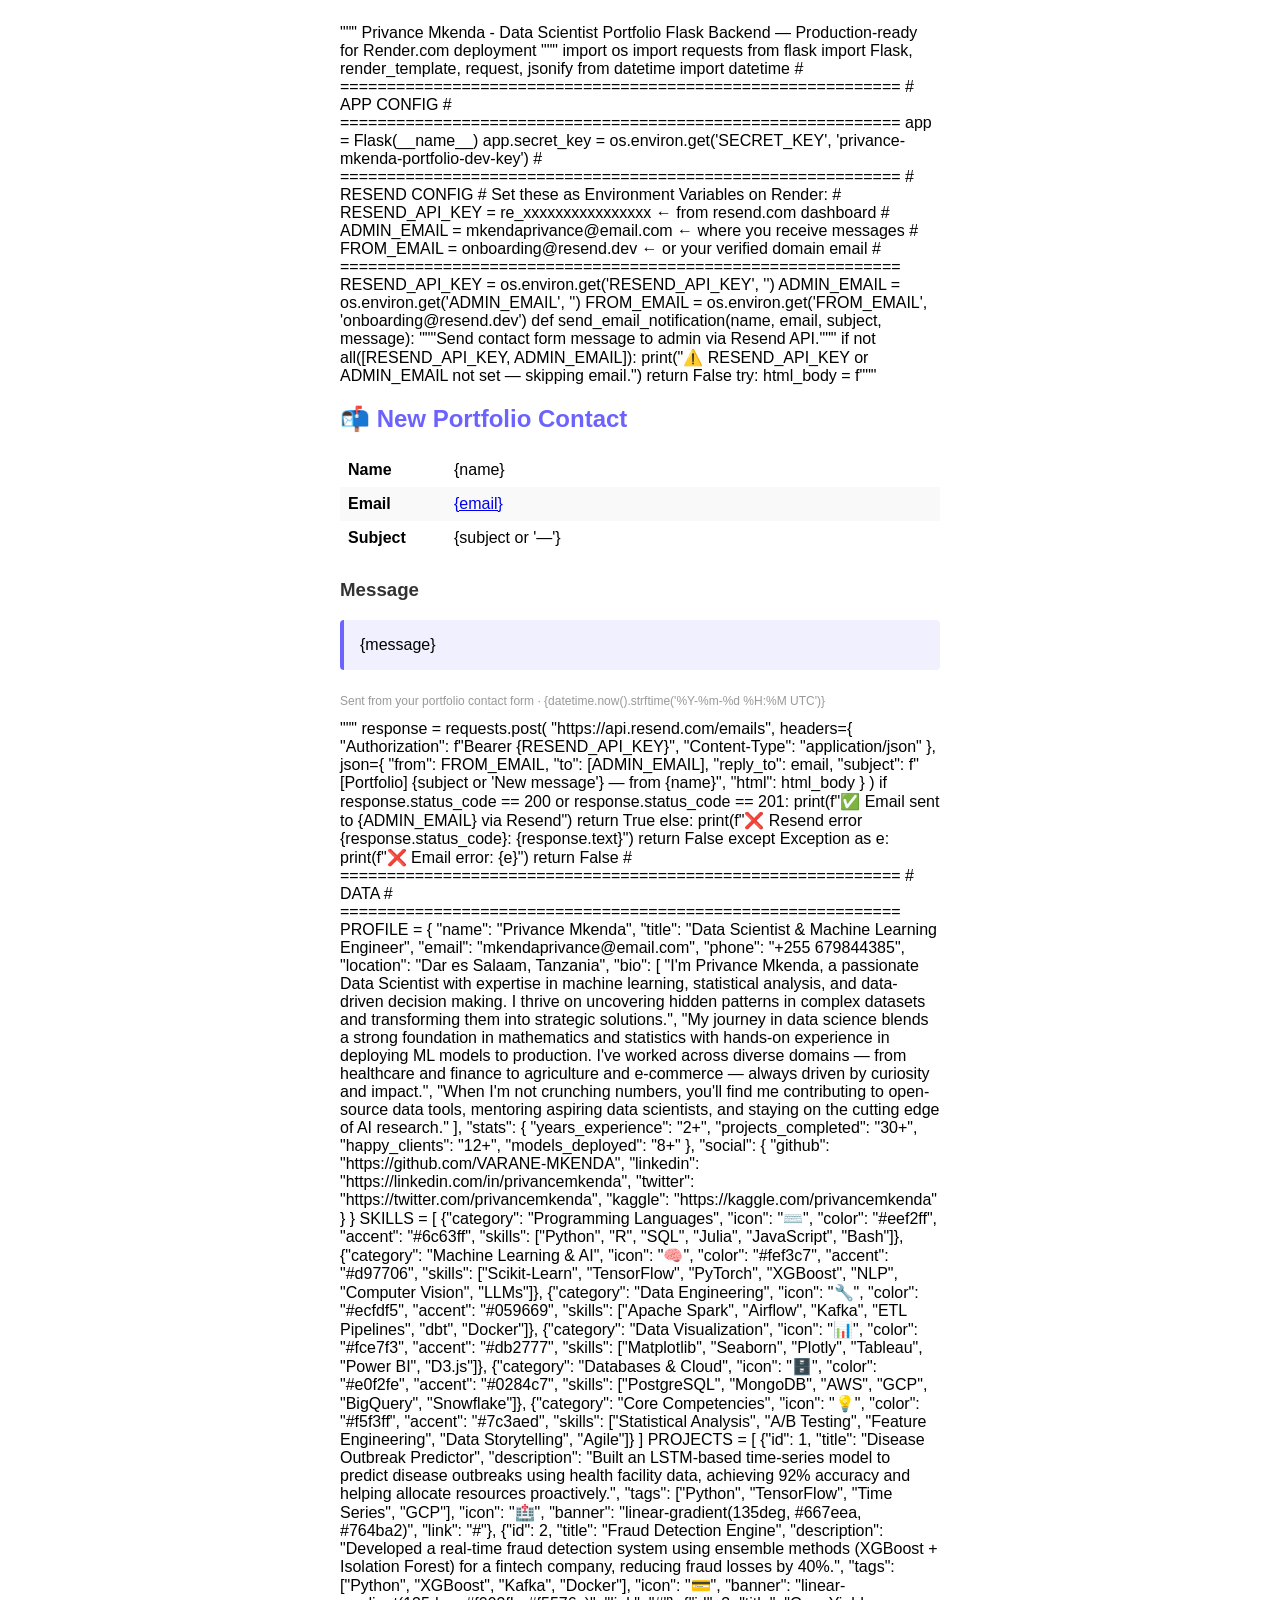
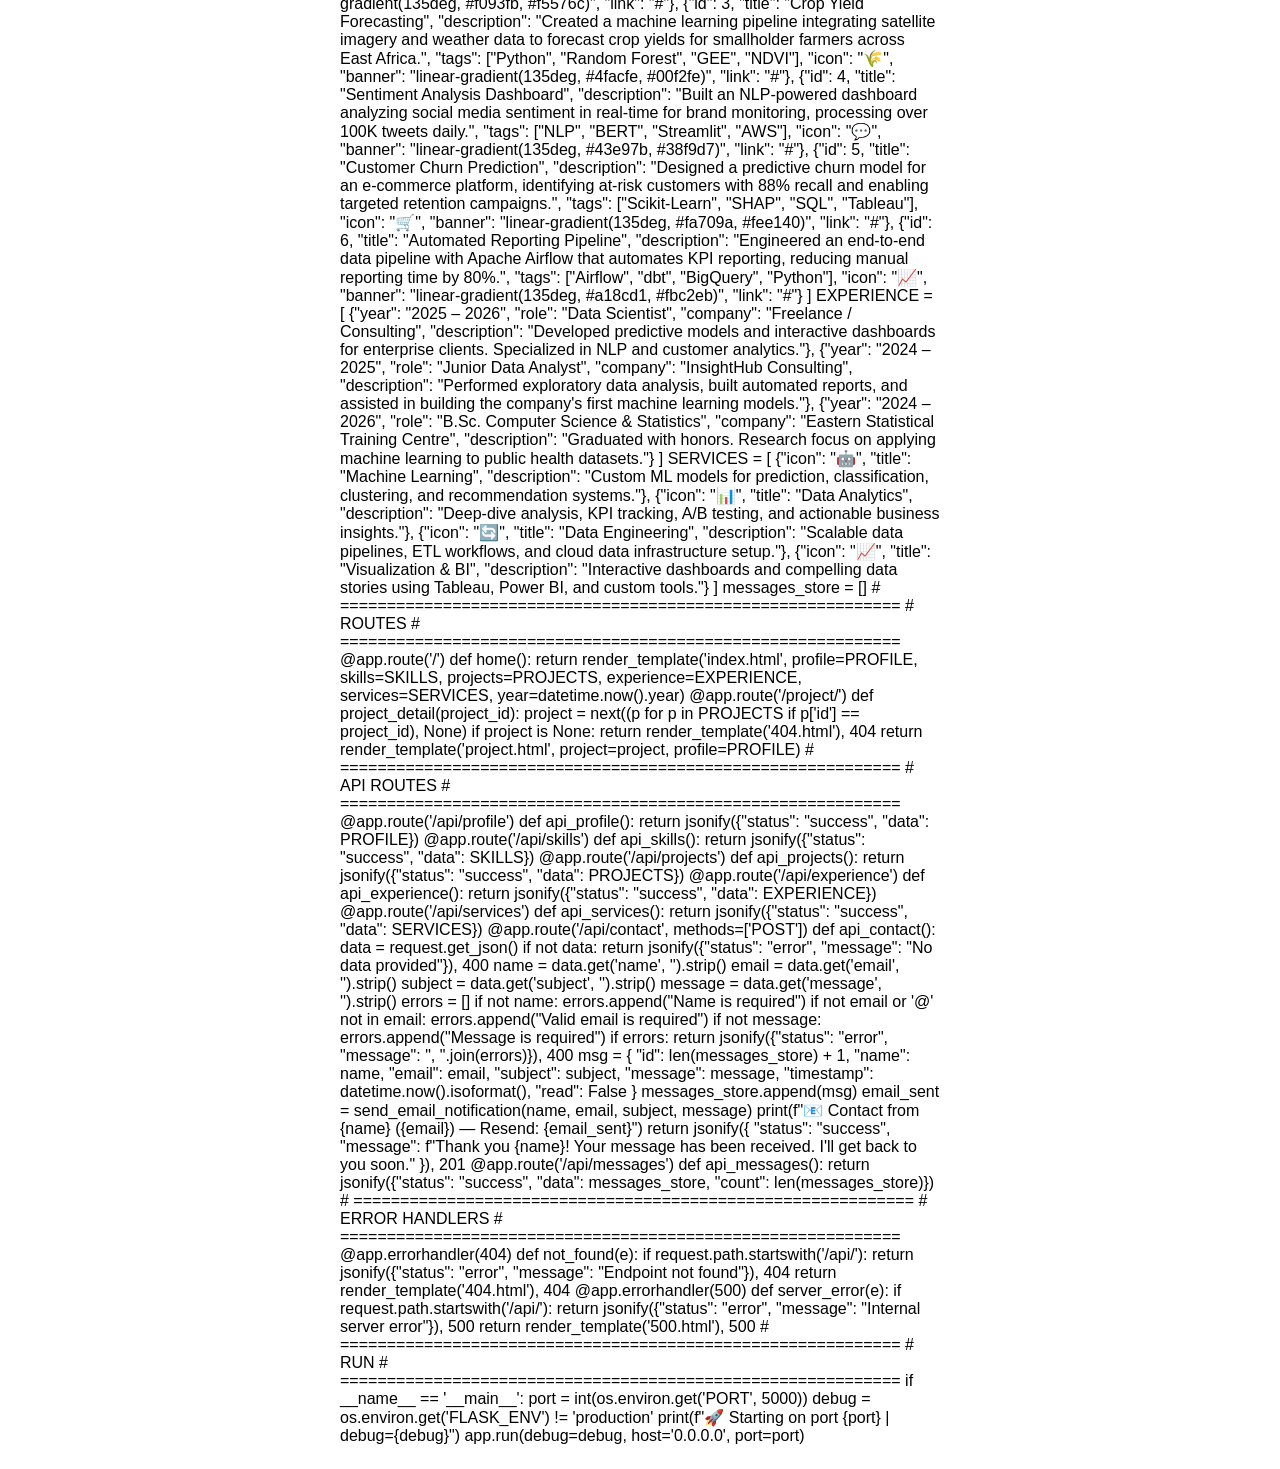
<file: templates/project.html>
"""
Privance Mkenda - Data Scientist Portfolio
Flask Backend — Production-ready for Render.com deployment
"""

import os
import requests
from flask import Flask, render_template, request, jsonify
from datetime import datetime

# ============================================================
# APP CONFIG
# ============================================================

app = Flask(__name__)
app.secret_key = os.environ.get('SECRET_KEY', 'privance-mkenda-portfolio-dev-key')

# ============================================================
# RESEND CONFIG
# Set these as Environment Variables on Render:
#   RESEND_API_KEY  = re_xxxxxxxxxxxxxxxx   ← from resend.com dashboard
#   ADMIN_EMAIL     = mkendaprivance@email.com  ← where you receive messages
#   FROM_EMAIL      = onboarding@resend.dev     ← or your verified domain email
# ============================================================

RESEND_API_KEY = os.environ.get('RESEND_API_KEY', '')
ADMIN_EMAIL    = os.environ.get('ADMIN_EMAIL', '')
FROM_EMAIL     = os.environ.get('FROM_EMAIL', 'onboarding@resend.dev')


def send_email_notification(name, email, subject, message):
    """Send contact form message to admin via Resend API."""
    if not all([RESEND_API_KEY, ADMIN_EMAIL]):
        print("⚠️  RESEND_API_KEY or ADMIN_EMAIL not set — skipping email.")
        return False

    try:
        html_body = f"""
        <html><body style="font-family:sans-serif;max-width:600px;margin:auto;padding:24px;">
          <h2 style="color:#6c63ff;">📬 New Portfolio Contact</h2>
          <table style="width:100%;border-collapse:collapse;">
            <tr><td style="padding:8px;font-weight:bold;width:90px;">Name</td><td style="padding:8px;">{name}</td></tr>
            <tr style="background:#f9f9f9;"><td style="padding:8px;font-weight:bold;">Email</td><td style="padding:8px;"><a href="mailto:{email}">{email}</a></td></tr>
            <tr><td style="padding:8px;font-weight:bold;">Subject</td><td style="padding:8px;">{subject or '—'}</td></tr>
          </table>
          <h3 style="color:#333;margin-top:24px;">Message</h3>
          <div style="background:#f0f0ff;border-left:4px solid #6c63ff;padding:16px;border-radius:4px;white-space:pre-wrap;">{message}</div>
          <p style="color:#999;font-size:12px;margin-top:24px;">Sent from your portfolio contact form · {datetime.now().strftime('%Y-%m-%d %H:%M UTC')}</p>
        </body></html>
        """

        response = requests.post(
            "https://api.resend.com/emails",
            headers={
                "Authorization": f"Bearer {RESEND_API_KEY}",
                "Content-Type": "application/json"
            },
            json={
                "from": FROM_EMAIL,
                "to": [ADMIN_EMAIL],
                "reply_to": email,
                "subject": f"[Portfolio] {subject or 'New message'} — from {name}",
                "html": html_body
            }
        )

        if response.status_code == 200 or response.status_code == 201:
            print(f"✅ Email sent to {ADMIN_EMAIL} via Resend")
            return True
        else:
            print(f"❌ Resend error {response.status_code}: {response.text}")
            return False

    except Exception as e:
        print(f"❌ Email error: {e}")
        return False


# ============================================================
# DATA
# ============================================================

PROFILE = {
    "name": "Privance Mkenda",
    "title": "Data Scientist & Machine Learning Engineer",
    "email": "mkendaprivance@email.com",
    "phone": "+255 679844385",
    "location": "Dar es Salaam, Tanzania",
    "bio": [
        "I'm Privance Mkenda, a passionate Data Scientist with expertise in machine learning, statistical analysis, and data-driven decision making. I thrive on uncovering hidden patterns in complex datasets and transforming them into strategic solutions.",
        "My journey in data science blends a strong foundation in mathematics and statistics with hands-on experience in deploying ML models to production. I've worked across diverse domains — from healthcare and finance to agriculture and e-commerce — always driven by curiosity and impact.",
        "When I'm not crunching numbers, you'll find me contributing to open-source data tools, mentoring aspiring data scientists, and staying on the cutting edge of AI research."
    ],
    "stats": {
        "years_experience": "2+",
        "projects_completed": "30+",
        "happy_clients": "12+",
        "models_deployed": "8+"
    },
    "social": {
        "github":   "https://github.com/VARANE-MKENDA",
        "linkedin": "https://linkedin.com/in/privancemkenda",
        "twitter":  "https://twitter.com/privancemkenda",
        "kaggle":   "https://kaggle.com/privancemkenda"
    }
}

SKILLS = [
    {"category": "Programming Languages", "icon": "⌨️", "color": "#eef2ff", "accent": "#6c63ff",
     "skills": ["Python", "R", "SQL", "Julia", "JavaScript", "Bash"]},
    {"category": "Machine Learning & AI", "icon": "🧠", "color": "#fef3c7", "accent": "#d97706",
     "skills": ["Scikit-Learn", "TensorFlow", "PyTorch", "XGBoost", "NLP", "Computer Vision", "LLMs"]},
    {"category": "Data Engineering", "icon": "🔧", "color": "#ecfdf5", "accent": "#059669",
     "skills": ["Apache Spark", "Airflow", "Kafka", "ETL Pipelines", "dbt", "Docker"]},
    {"category": "Data Visualization", "icon": "📊", "color": "#fce7f3", "accent": "#db2777",
     "skills": ["Matplotlib", "Seaborn", "Plotly", "Tableau", "Power BI", "D3.js"]},
    {"category": "Databases & Cloud", "icon": "🗄️", "color": "#e0f2fe", "accent": "#0284c7",
     "skills": ["PostgreSQL", "MongoDB", "AWS", "GCP", "BigQuery", "Snowflake"]},
    {"category": "Core Competencies", "icon": "💡", "color": "#f5f3ff", "accent": "#7c3aed",
     "skills": ["Statistical Analysis", "A/B Testing", "Feature Engineering", "Data Storytelling", "Agile"]}
]

PROJECTS = [
    {"id": 1, "title": "Disease Outbreak Predictor",
     "description": "Built an LSTM-based time-series model to predict disease outbreaks using health facility data, achieving 92% accuracy and helping allocate resources proactively.",
     "tags": ["Python", "TensorFlow", "Time Series", "GCP"], "icon": "🏥",
     "banner": "linear-gradient(135deg, #667eea, #764ba2)", "link": "#"},
    {"id": 2, "title": "Fraud Detection Engine",
     "description": "Developed a real-time fraud detection system using ensemble methods (XGBoost + Isolation Forest) for a fintech company, reducing fraud losses by 40%.",
     "tags": ["Python", "XGBoost", "Kafka", "Docker"], "icon": "💳",
     "banner": "linear-gradient(135deg, #f093fb, #f5576c)", "link": "#"},
    {"id": 3, "title": "Crop Yield Forecasting",
     "description": "Created a machine learning pipeline integrating satellite imagery and weather data to forecast crop yields for smallholder farmers across East Africa.",
     "tags": ["Python", "Random Forest", "GEE", "NDVI"], "icon": "🌾",
     "banner": "linear-gradient(135deg, #4facfe, #00f2fe)", "link": "#"},
    {"id": 4, "title": "Sentiment Analysis Dashboard",
     "description": "Built an NLP-powered dashboard analyzing social media sentiment in real-time for brand monitoring, processing over 100K tweets daily.",
     "tags": ["NLP", "BERT", "Streamlit", "AWS"], "icon": "💬",
     "banner": "linear-gradient(135deg, #43e97b, #38f9d7)", "link": "#"},
    {"id": 5, "title": "Customer Churn Prediction",
     "description": "Designed a predictive churn model for an e-commerce platform, identifying at-risk customers with 88% recall and enabling targeted retention campaigns.",
     "tags": ["Scikit-Learn", "SHAP", "SQL", "Tableau"], "icon": "🛒",
     "banner": "linear-gradient(135deg, #fa709a, #fee140)", "link": "#"},
    {"id": 6, "title": "Automated Reporting Pipeline",
     "description": "Engineered an end-to-end data pipeline with Apache Airflow that automates KPI reporting, reducing manual reporting time by 80%.",
     "tags": ["Airflow", "dbt", "BigQuery", "Python"], "icon": "📈",
     "banner": "linear-gradient(135deg, #a18cd1, #fbc2eb)", "link": "#"}
]

EXPERIENCE = [
    {"year": "2025 – 2026", "role": "Data Scientist", "company": "Freelance / Consulting",
     "description": "Developed predictive models and interactive dashboards for enterprise clients. Specialized in NLP and customer analytics."},
    {"year": "2024 – 2025", "role": "Junior Data Analyst", "company": "InsightHub Consulting",
     "description": "Performed exploratory data analysis, built automated reports, and assisted in building the company's first machine learning models."},
    {"year": "2024 – 2026", "role": "B.Sc. Computer Science & Statistics",
     "company": "Eastern Statistical Training Centre",
     "description": "Graduated with honors. Research focus on applying machine learning to public health datasets."}
]

SERVICES = [
    {"icon": "🤖", "title": "Machine Learning",
     "description": "Custom ML models for prediction, classification, clustering, and recommendation systems."},
    {"icon": "📊", "title": "Data Analytics",
     "description": "Deep-dive analysis, KPI tracking, A/B testing, and actionable business insights."},
    {"icon": "🔄", "title": "Data Engineering",
     "description": "Scalable data pipelines, ETL workflows, and cloud data infrastructure setup."},
    {"icon": "📈", "title": "Visualization & BI",
     "description": "Interactive dashboards and compelling data stories using Tableau, Power BI, and custom tools."}
]

messages_store = []


# ============================================================
# ROUTES
# ============================================================

@app.route('/')
def home():
    return render_template('index.html',
                           profile=PROFILE, skills=SKILLS,
                           projects=PROJECTS, experience=EXPERIENCE,
                           services=SERVICES, year=datetime.now().year)

@app.route('/project/<int:project_id>')
def project_detail(project_id):
    project = next((p for p in PROJECTS if p['id'] == project_id), None)
    if project is None:
        return render_template('404.html'), 404
    return render_template('project.html', project=project, profile=PROFILE)


# ============================================================
# API ROUTES
# ============================================================

@app.route('/api/profile')
def api_profile():
    return jsonify({"status": "success", "data": PROFILE})

@app.route('/api/skills')
def api_skills():
    return jsonify({"status": "success", "data": SKILLS})

@app.route('/api/projects')
def api_projects():
    return jsonify({"status": "success", "data": PROJECTS})

@app.route('/api/experience')
def api_experience():
    return jsonify({"status": "success", "data": EXPERIENCE})

@app.route('/api/services')
def api_services():
    return jsonify({"status": "success", "data": SERVICES})


@app.route('/api/contact', methods=['POST'])
def api_contact():
    data = request.get_json()
    if not data:
        return jsonify({"status": "error", "message": "No data provided"}), 400

    name    = data.get('name', '').strip()
    email   = data.get('email', '').strip()
    subject = data.get('subject', '').strip()
    message = data.get('message', '').strip()

    errors = []
    if not name:                      errors.append("Name is required")
    if not email or '@' not in email: errors.append("Valid email is required")
    if not message:                   errors.append("Message is required")

    if errors:
        return jsonify({"status": "error", "message": ", ".join(errors)}), 400

    msg = {
        "id": len(messages_store) + 1,
        "name": name, "email": email,
        "subject": subject, "message": message,
        "timestamp": datetime.now().isoformat(), "read": False
    }
    messages_store.append(msg)

    email_sent = send_email_notification(name, email, subject, message)
    print(f"📧 Contact from {name} ({email}) — Resend: {email_sent}")

    return jsonify({
        "status": "success",
        "message": f"Thank you {name}! Your message has been received. I'll get back to you soon."
    }), 201


@app.route('/api/messages')
def api_messages():
    return jsonify({"status": "success", "data": messages_store, "count": len(messages_store)})


# ============================================================
# ERROR HANDLERS
# ============================================================

@app.errorhandler(404)
def not_found(e):
    if request.path.startswith('/api/'):
        return jsonify({"status": "error", "message": "Endpoint not found"}), 404
    return render_template('404.html'), 404

@app.errorhandler(500)
def server_error(e):
    if request.path.startswith('/api/'):
        return jsonify({"status": "error", "message": "Internal server error"}), 500
    return render_template('500.html'), 500


# ============================================================
# RUN
# ============================================================

if __name__ == '__main__':
    port = int(os.environ.get('PORT', 5000))
    debug = os.environ.get('FLASK_ENV') != 'production'
    print(f"🚀 Starting on port {port} | debug={debug}")
    app.run(debug=debug, host='0.0.0.0', port=port)
</file>
